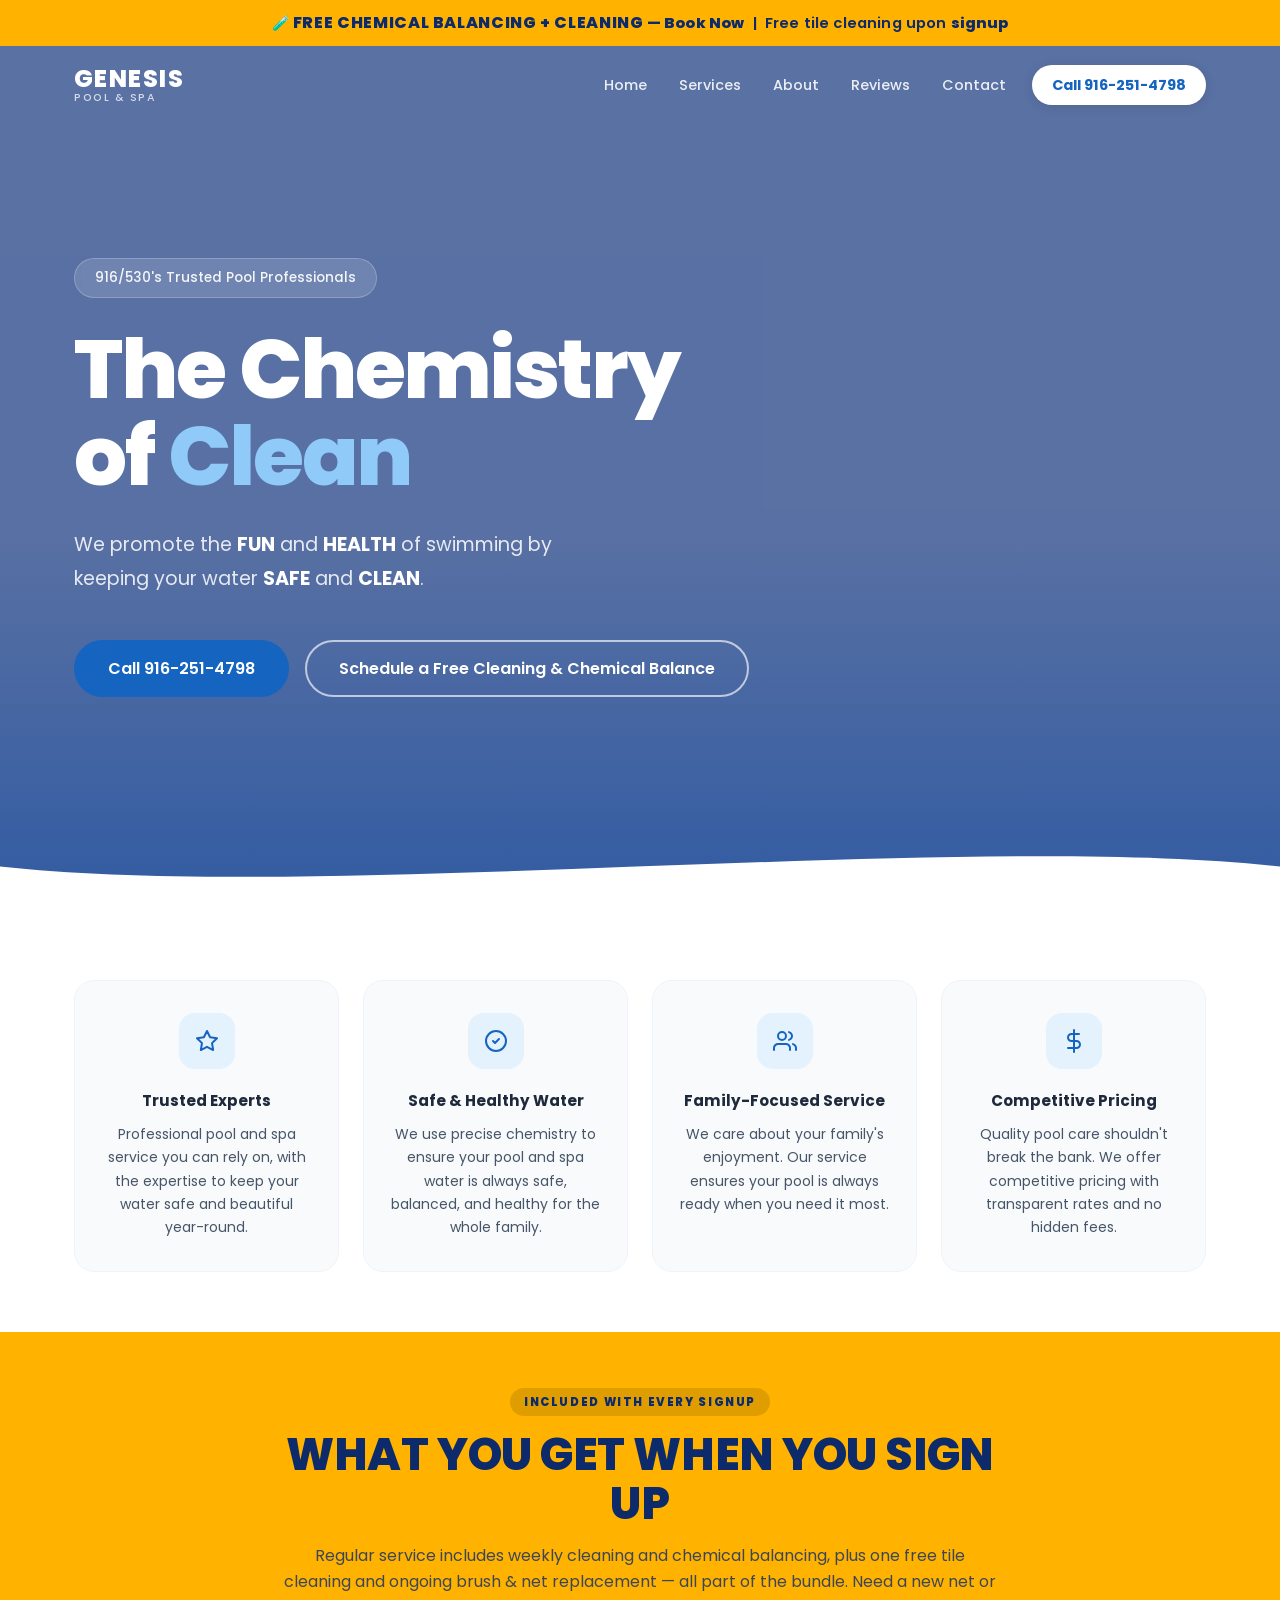
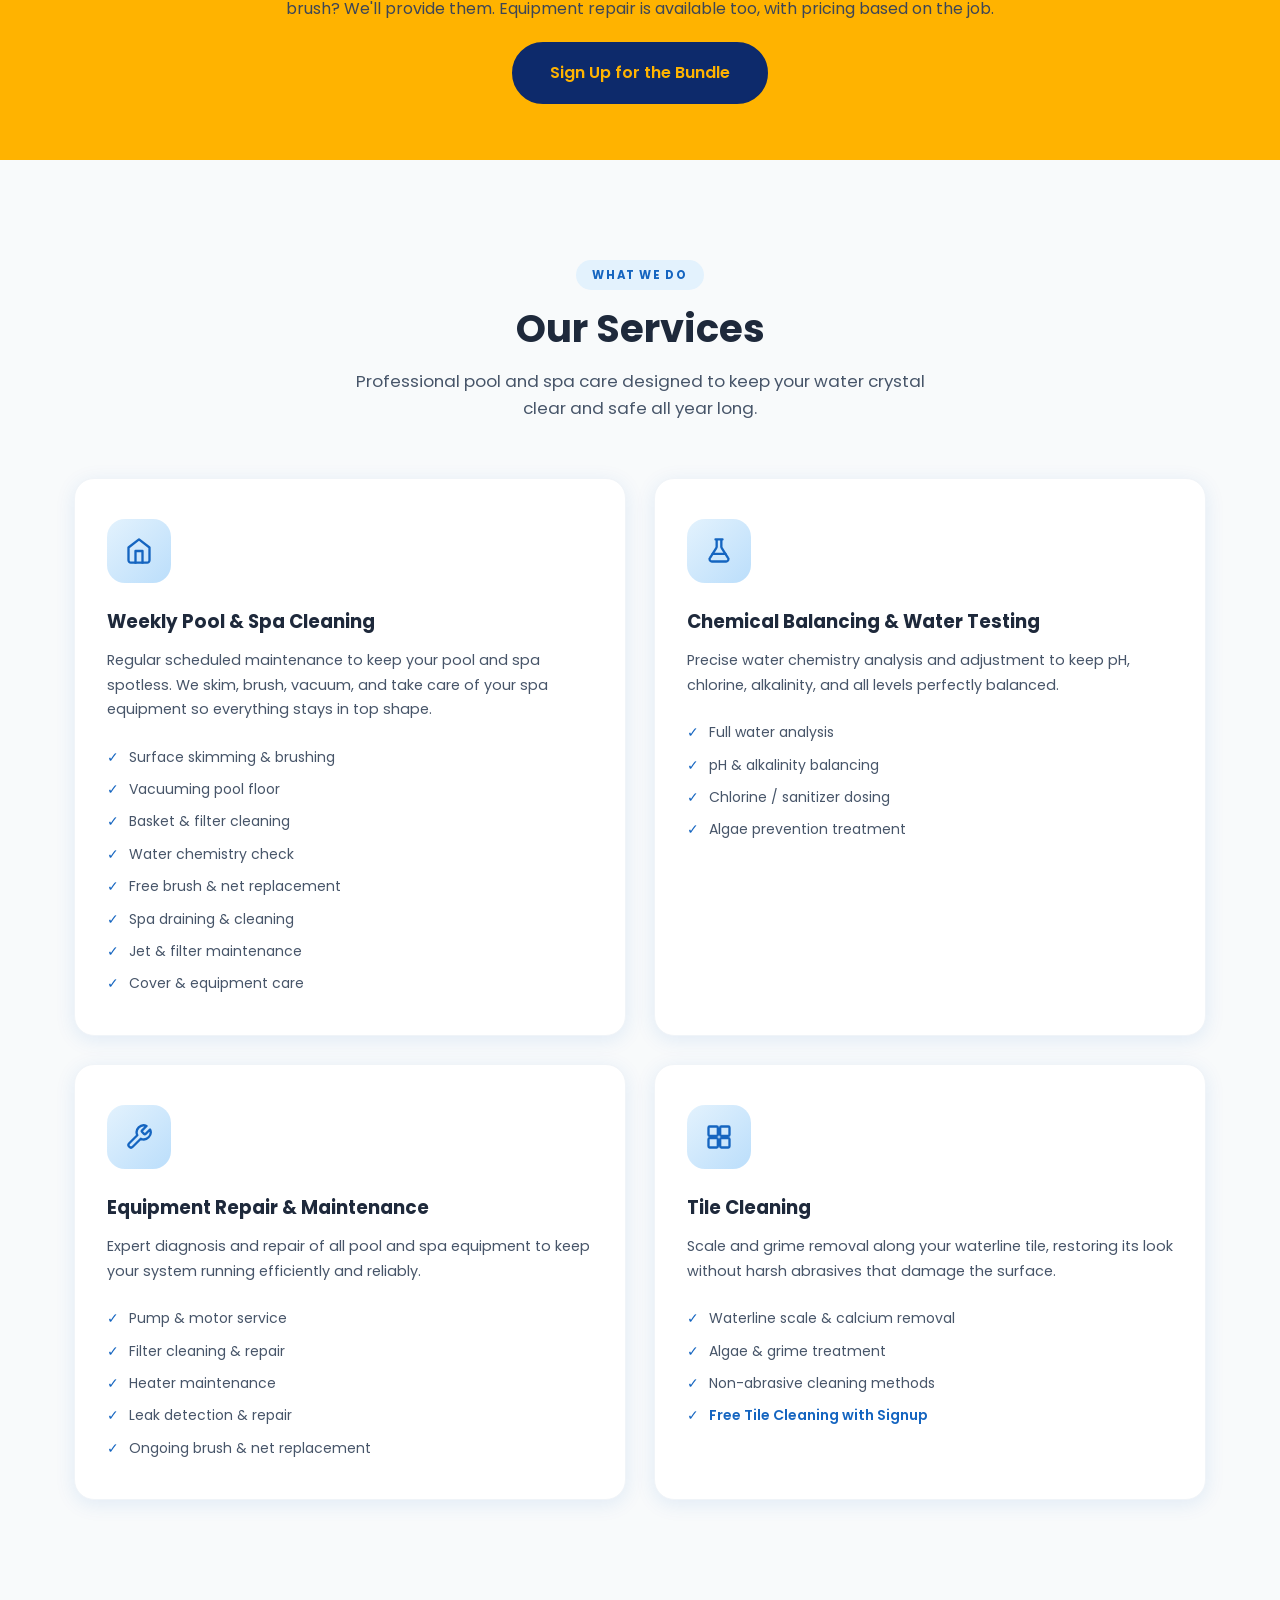
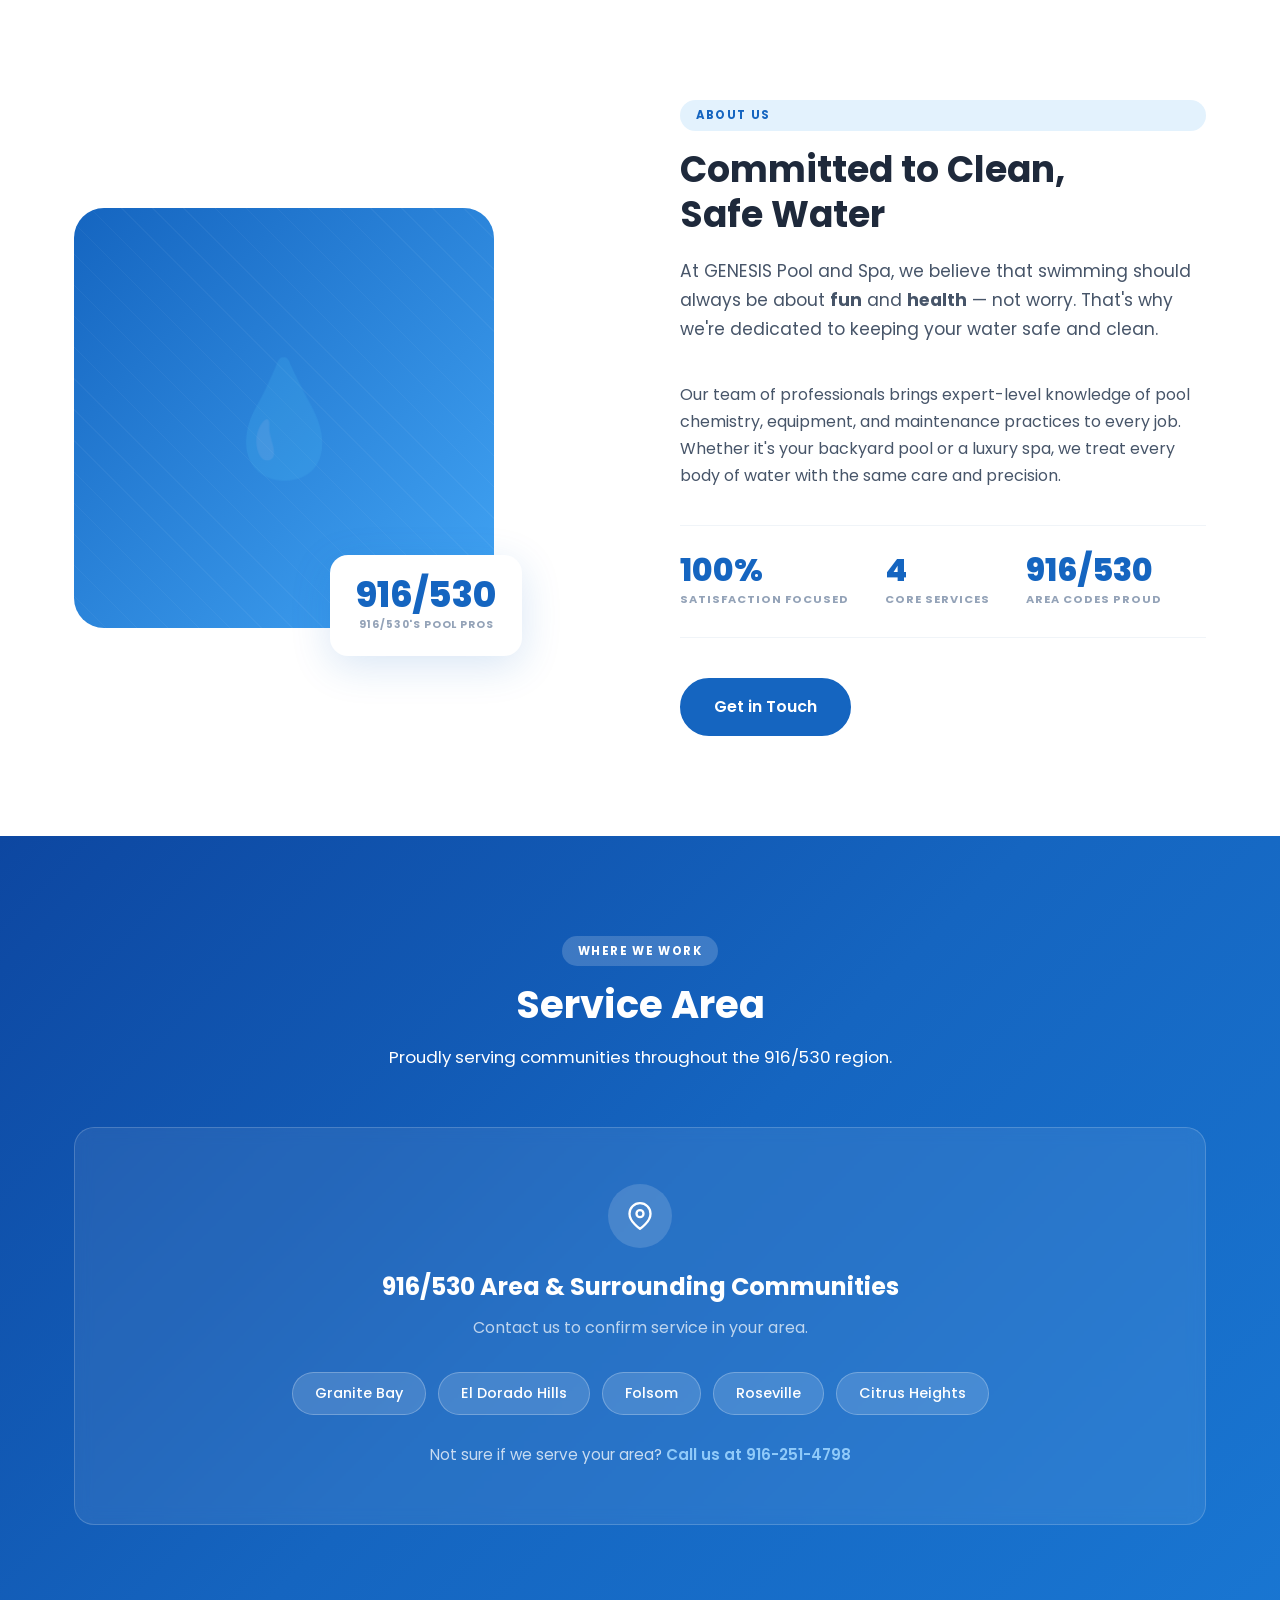
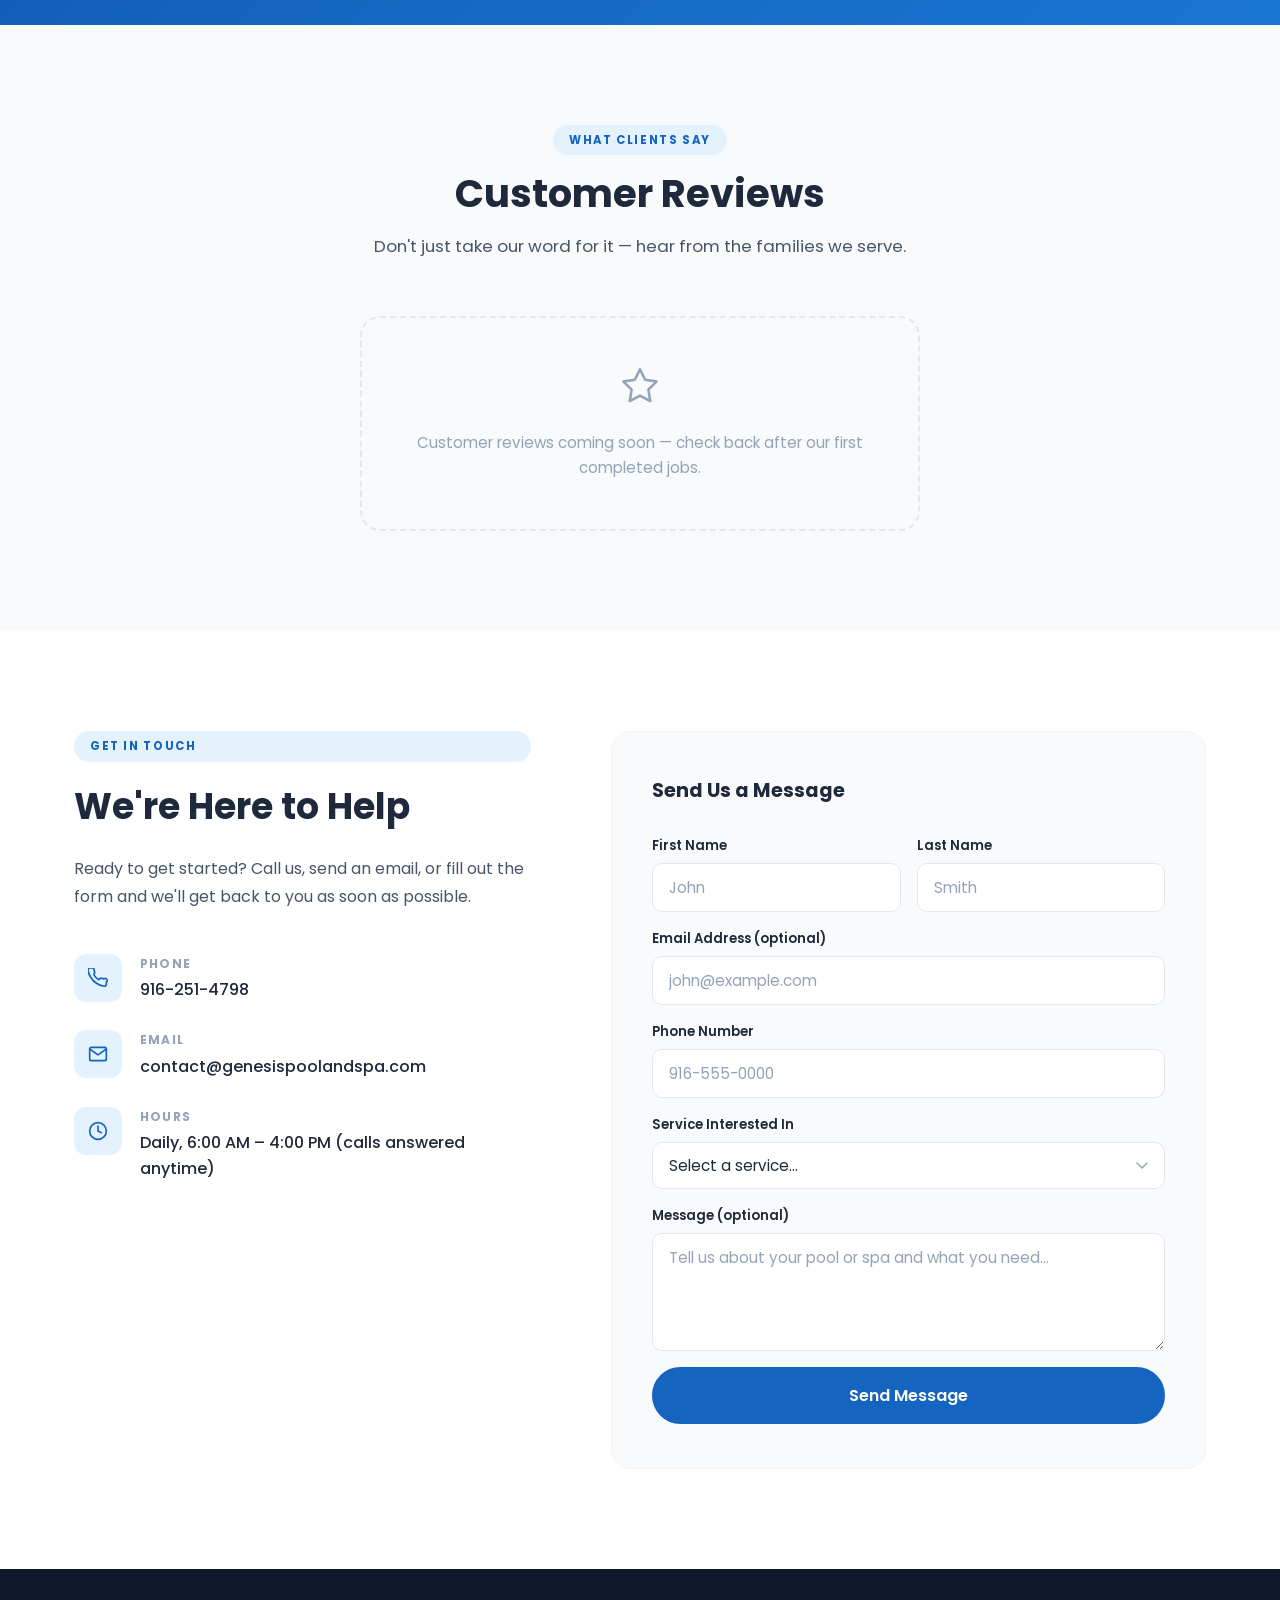
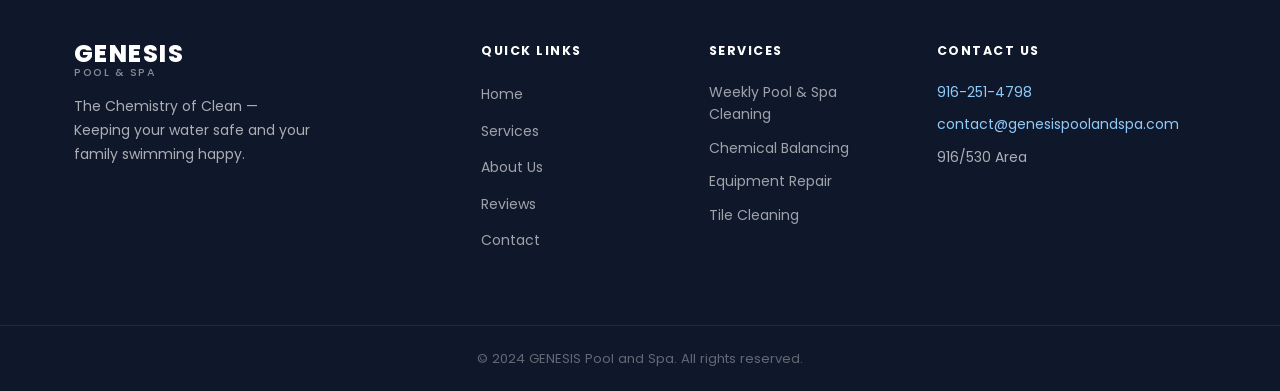
<file: Genesis-Pool-and-Spa-main/index.html>
<!DOCTYPE html>
<html lang="en">
<head>
  <meta charset="UTF-8">
  <meta name="viewport" content="width=device-width, initial-scale=1.0">
  <title>Genesis Pool and Spa | The Chemistry of Clean | 916/530</title>
  <meta name="description" content="Genesis Pool and Spa promotes the FUN and HEALTH of swimming by keeping your water SAFE and CLEAN. Serving the 916/530 area. Call 916-251-4798.">
  <link rel="canonical" href="https://www.genesispoolandspa.com/">

  <!-- Open Graph / Twitter -->
  <meta property="og:type" content="website">
  <meta property="og:site_name" content="Genesis Pool and Spa">
  <meta property="og:locale" content="en_US">
  <meta property="og:url" content="https://www.genesispoolandspa.com/">
  <meta property="og:title" content="Genesis Pool and Spa | The Chemistry of Clean | 916/530">
  <meta property="og:description" content="Genesis Pool and Spa promotes the FUN and HEALTH of swimming by keeping your water SAFE and CLEAN. Serving the 916/530 area. Call 916-251-4798.">
  <!-- TODO: add a real 1200x630 share image, then uncomment:
  <meta property="og:image" content="https://www.genesispoolandspa.com/images/og-image.jpg"> -->
  <meta name="twitter:card" content="summary_large_image">
  <meta name="twitter:title" content="Genesis Pool and Spa | The Chemistry of Clean | 916/530">
  <meta name="twitter:description" content="Genesis Pool and Spa promotes the FUN and HEALTH of swimming by keeping your water SAFE and CLEAN. Serving the 916/530 area. Call 916-251-4798.">

  <link rel="icon" href="data:image/svg+xml,%3Csvg xmlns='http://www.w3.org/2000/svg' viewBox='0 0 100 100'%3E%3Ccircle cx='50' cy='50' r='48' fill='%230D2A6B'/%3E%3Ctext x='50' y='62' font-family='Arial,Helvetica,sans-serif' font-size='38' font-weight='700' text-anchor='middle' fill='white'%3E916%3C/text%3E%3C/svg%3E">

  <link rel="preconnect" href="https://fonts.googleapis.com">
  <link rel="preconnect" href="https://fonts.gstatic.com" crossorigin>
  <link href="https://fonts.googleapis.com/css2?family=Poppins:wght@300;400;500;600;700;800&display=swap" rel="stylesheet">
  <link rel="stylesheet" href="css/styles.css">

  <script type="application/ld+json">
  {
    "@context": "https://schema.org",
    "@type": "HomeAndConstructionBusiness",
    "name": "Genesis Pool and Spa",
    "description": "Genesis Pool and Spa promotes the FUN and HEALTH of swimming by keeping your water SAFE and CLEAN.",
    "url": "https://www.genesispoolandspa.com/",
    "telephone": "+1-916-251-4798",
    "email": "contact@genesispoolandspa.com",
    "address": {
      "@type": "PostalAddress",
      "addressLocality": "Sacramento",
      "addressRegion": "CA",
      "addressCountry": "US"
    },
    "areaServed": [
      "Granite Bay, CA",
      "El Dorado Hills, CA",
      "Folsom, CA",
      "Roseville, CA",
      "Citrus Heights, CA"
    ],
    "openingHoursSpecification": {
      "@type": "OpeningHoursSpecification",
      "dayOfWeek": [
        "Monday", "Tuesday", "Wednesday", "Thursday", "Friday", "Saturday", "Sunday"
      ],
      "opens": "06:00",
      "closes": "16:00"
    }
  }
  </script>
</head>
<body>

  <!-- NAVIGATION -->
  <header id="header">
    <div class="promo-bar">
      <div class="container">
        <a href="schedule.html" class="promo-link">&#129514; <strong>FREE Chemical Balancing + Cleaning</strong> — Book Now</a><span class="promo-sep"> &nbsp;|&nbsp; </span><span class="promo-extra">Free tile cleaning upon <a href="schedule.html#request-form">signup</a></span>
      </div>
    </div>
    <nav class="navbar">
      <div class="container">
        <a href="#home" class="logo">
          <span class="logo-genesis">GENESIS</span>
          <span class="logo-poolspa">Pool &amp; Spa</span>
        </a>
        <button class="hamburger" id="hamburger" aria-label="Toggle navigation">
          <span></span><span></span><span></span>
        </button>
        <ul class="nav-links" id="navLinks">
          <li><a href="#home">Home</a></li>
          <li><a href="#services">Services</a></li>
          <li><a href="#about">About</a></li>
          <li><a href="#testimonials">Reviews</a></li>
          <li><a href="#contact">Contact</a></li>
          <li><a href="tel:9162514798" class="nav-cta">Call 916-251-4798</a></li>
        </ul>
      </div>
    </nav>
  </header>


  <!-- HERO -->
  <section id="home" class="hero">
    <div class="hero-bg"></div>
    <div class="container hero-content">
      <p class="hero-label">916/530's Trusted Pool Professionals</p>
      <h1>The Chemistry<br>of <span class="highlight">Clean</span></h1>
      <p class="hero-desc">We promote the <strong>FUN</strong> and <strong>HEALTH</strong> of swimming by keeping your water <strong>SAFE</strong> and <strong>CLEAN</strong>.</p>
      <div class="hero-actions">
        <a href="tel:9162514798" class="btn btn-primary">Call 916-251-4798</a>
        <a href="schedule.html" class="btn btn-outline">Schedule a Free Cleaning &amp; Chemical Balance</a>
      </div>
    </div>
    <div class="wave-divider">
      <svg viewBox="0 0 1440 80" fill="none" xmlns="http://www.w3.org/2000/svg" preserveAspectRatio="none">
        <path d="M0,40 C360,80 1080,0 1440,40 L1440,80 L0,80 Z" fill="#ffffff"/>
      </svg>
    </div>
  </section>

  <!-- WHY CHOOSE US -->
  <section class="features">
    <div class="container">
      <div class="features-grid">
        <div class="feature-card">
          <div class="feature-icon">
            <svg viewBox="0 0 24 24" fill="none" xmlns="http://www.w3.org/2000/svg">
              <path d="M12 2L15.09 8.26L22 9.27L17 14.14L18.18 21.02L12 17.77L5.82 21.02L7 14.14L2 9.27L8.91 8.26L12 2Z" stroke="currentColor" stroke-width="2" stroke-linecap="round" stroke-linejoin="round"/>
            </svg>
          </div>
          <h3>Trusted Experts</h3>
          <p>Professional pool and spa service you can rely on, with the expertise to keep your water safe and beautiful year-round.</p>
        </div>
        <div class="feature-card">
          <div class="feature-icon">
            <svg viewBox="0 0 24 24" fill="none" xmlns="http://www.w3.org/2000/svg">
              <path d="M12 22C17.5228 22 22 17.5228 22 12C22 6.47715 17.5228 2 12 2C6.47715 2 2 6.47715 2 12C2 17.5228 6.47715 22 12 22Z" stroke="currentColor" stroke-width="2"/>
              <path d="M9 12L11 14L15 10" stroke="currentColor" stroke-width="2" stroke-linecap="round" stroke-linejoin="round"/>
            </svg>
          </div>
          <h3>Safe &amp; Healthy Water</h3>
          <p>We use precise chemistry to ensure your pool and spa water is always safe, balanced, and healthy for the whole family.</p>
        </div>
        <div class="feature-card">
          <div class="feature-icon">
            <svg viewBox="0 0 24 24" fill="none" xmlns="http://www.w3.org/2000/svg">
              <path d="M17 21V19C17 17.9391 16.5786 16.9217 15.8284 16.1716C15.0783 15.4214 14.0609 15 13 15H5C3.93913 15 2.92172 15.4214 2.17157 16.1716C1.42143 16.9217 1 17.9391 1 19V21" stroke="currentColor" stroke-width="2" stroke-linecap="round" stroke-linejoin="round"/>
              <circle cx="9" cy="7" r="4" stroke="currentColor" stroke-width="2"/>
              <path d="M23 21V19C22.9993 18.1137 22.7044 17.2528 22.1614 16.5523C21.6184 15.8519 20.8581 15.3516 20 15.13" stroke="currentColor" stroke-width="2" stroke-linecap="round" stroke-linejoin="round"/>
              <path d="M16 3.13C16.8604 3.35031 17.623 3.85071 18.1676 4.55232C18.7122 5.25392 19.0078 6.11683 19.0078 7.005C19.0078 7.89317 18.7122 8.75608 18.1676 9.45768C17.623 10.1593 16.8604 10.6597 16 10.88" stroke="currentColor" stroke-width="2" stroke-linecap="round" stroke-linejoin="round"/>
            </svg>
          </div>
          <h3>Family-Focused Service</h3>
          <p>We care about your family's enjoyment. Our service ensures your pool is always ready when you need it most.</p>
        </div>
        <div class="feature-card">
          <div class="feature-icon">
            <svg viewBox="0 0 24 24" fill="none" xmlns="http://www.w3.org/2000/svg">
              <line x1="12" y1="1" x2="12" y2="23" stroke="currentColor" stroke-width="2" stroke-linecap="round"/>
              <path d="M17 5H9.5C8.57174 5 7.6815 5.36875 7.02513 6.02513C6.36875 6.6815 6 7.57174 6 8.5C6 9.42826 6.36875 10.3185 7.02513 10.9749C7.6815 11.6313 8.57174 12 9.5 12H14.5C15.4283 12 16.3185 12.3687 16.9749 13.0251C17.6313 13.6815 18 14.5717 18 15.5C18 16.4283 17.6313 17.3185 16.9749 17.9749C16.3185 18.6313 15.4283 19 14.5 19H6" stroke="currentColor" stroke-width="2" stroke-linecap="round" stroke-linejoin="round"/>
            </svg>
          </div>
          <h3>Competitive Pricing</h3>
          <p>Quality pool care shouldn't break the bank. We offer competitive pricing with transparent rates and no hidden fees.</p>
        </div>
      </div>
    </div>
  </section>

  <!-- WHAT'S INCLUDED BANNER -->
  <section class="included-banner" id="included">
    <div class="container included-inner">
      <span class="included-tag">Included With Every Signup</span>
      <h2>What You Get When You Sign Up</h2>
      <p>Regular service includes weekly cleaning and chemical balancing, plus one free tile cleaning and ongoing brush &amp; net replacement — all part of the bundle. Need a new net or brush? We'll provide them. Equipment repair is available too, with pricing based on the job.</p>
      <a href="#contact" class="btn included-btn" data-preselect-service="bundle">Sign Up for the Bundle</a>
    </div>
  </section>

  <!-- SERVICES -->
  <section id="services" class="services">
    <div class="container">
      <div class="section-header">
        <span class="section-label">What We Do</span>
        <h2>Our Services</h2>
        <p>Professional pool and spa care designed to keep your water crystal clear and safe all year long.</p>
      </div>
      <div class="services-grid">

        <div class="service-card">
          <div class="service-icon">
            <svg viewBox="0 0 24 24" fill="none" xmlns="http://www.w3.org/2000/svg">
              <path d="M3 9L12 2L21 9V20C21 20.5304 20.7893 21.0391 20.4142 21.4142C20.0391 21.7893 19.5304 22 19 22H5C4.46957 22 3.96086 21.7893 3.58579 21.4142C3.21071 21.0391 3 20.5304 3 20V9Z" stroke="currentColor" stroke-width="2" stroke-linecap="round" stroke-linejoin="round"/>
              <path d="M9 22V12H15V22" stroke="currentColor" stroke-width="2" stroke-linecap="round" stroke-linejoin="round"/>
            </svg>
          </div>
          <h3>Weekly Pool &amp; Spa Cleaning</h3>
          <p>Regular scheduled maintenance to keep your pool and spa spotless. We skim, brush, vacuum, and take care of your spa equipment so everything stays in top shape.</p>
          <ul>
            <li>Surface skimming &amp; brushing</li>
            <li>Vacuuming pool floor</li>
            <li>Basket &amp; filter cleaning</li>
            <li>Water chemistry check</li>
            <li>Free brush &amp; net replacement</li>
            <li>Spa draining &amp; cleaning</li>
            <li>Jet &amp; filter maintenance</li>
            <li>Cover &amp; equipment care</li>
          </ul>
        </div>

        <div class="service-card">
          <div class="service-icon">
            <svg viewBox="0 0 24 24" fill="none" xmlns="http://www.w3.org/2000/svg">
              <path d="M9 2h6M10 2v6.34a2 2 0 01-.4 1.2L4.46 17.6A2 2 0 006 21h12a2 2 0 001.54-3.4l-5.14-8.06a2 2 0 01-.4-1.2V2" stroke="currentColor" stroke-width="2" stroke-linecap="round" stroke-linejoin="round"/>
              <path d="M6.5 14.5h11" stroke="currentColor" stroke-width="2" stroke-linecap="round"/>
            </svg>
          </div>
          <h3>Chemical Balancing &amp; Water Testing</h3>
          <p>Precise water chemistry analysis and adjustment to keep pH, chlorine, alkalinity, and all levels perfectly balanced.</p>
          <ul>
            <li>Full water analysis</li>
            <li>pH &amp; alkalinity balancing</li>
            <li>Chlorine / sanitizer dosing</li>
            <li>Algae prevention treatment</li>
          </ul>
        </div>

        <div class="service-card">
          <div class="service-icon">
            <svg viewBox="0 0 24 24" fill="none" xmlns="http://www.w3.org/2000/svg">
              <path d="M14.7 6.3a1 1 0 000 1.4l1.6 1.6a1 1 0 001.4 0l3.77-3.77a6 6 0 01-7.94 7.94l-6.91 6.91a2.12 2.12 0 01-3-3l6.91-6.91a6 6 0 017.94-7.94l-3.76 3.76z" stroke="currentColor" stroke-width="2" stroke-linecap="round" stroke-linejoin="round"/>
            </svg>
          </div>
          <h3>Equipment Repair &amp; Maintenance</h3>
          <p>Expert diagnosis and repair of all pool and spa equipment to keep your system running efficiently and reliably.</p>
          <ul>
            <li>Pump &amp; motor service</li>
            <li>Filter cleaning &amp; repair</li>
            <li>Heater maintenance</li>
            <li>Leak detection &amp; repair</li>
            <li>Ongoing brush &amp; net replacement</li>
          </ul>
        </div>

        <div class="service-card">
          <div class="service-icon">
            <svg viewBox="0 0 24 24" fill="none" xmlns="http://www.w3.org/2000/svg">
              <rect x="3" y="3" width="8" height="8" rx="1" stroke="currentColor" stroke-width="2"/>
              <rect x="13" y="3" width="8" height="8" rx="1" stroke="currentColor" stroke-width="2"/>
              <rect x="3" y="13" width="8" height="8" rx="1" stroke="currentColor" stroke-width="2"/>
              <rect x="13" y="13" width="8" height="8" rx="1" stroke="currentColor" stroke-width="2"/>
            </svg>
          </div>
          <h3>Tile Cleaning</h3>
          <p>Scale and grime removal along your waterline tile, restoring its look without harsh abrasives that damage the surface.</p>
          <ul>
            <li>Waterline scale &amp; calcium removal</li>
            <li>Algae &amp; grime treatment</li>
            <li>Non-abrasive cleaning methods</li>
            <li><a href="#included">Free Tile Cleaning with Signup</a></li>
          </ul>
        </div>

      </div>
    </div>
  </section>

  <!-- BEFORE & AFTER — temporarily disabled until real photos are added. Kept intact below (commented out), not deleted, so it can be restored by removing this comment block.
  <section id="results" class="before-after">
    <div class="container">
      <div class="section-header">
        <span class="section-label">Our Results</span>
        <h2>Before &amp; After</h2>
        <p>See the Genesis difference — crystal clear water, every time.</p>
      </div>
      <div class="ba-grid">

        <div class="ba-pair">
          <div class="ba-images">
            <div class="ba-side ba-before">
              <img src="images/before-1.jpg" alt="Pool before cleaning" onerror="this.style.display='none';this.nextElementSibling.style.display='flex'">
              <div class="ba-placeholder before-ph">
                <svg viewBox="0 0 24 24" fill="none"><rect x="3" y="3" width="18" height="18" rx="2" stroke="currentColor" stroke-width="1.5"/><circle cx="8.5" cy="8.5" r="1.5" stroke="currentColor" stroke-width="1.5"/><path d="M21 15l-5-5L5 21" stroke="currentColor" stroke-width="1.5" stroke-linecap="round"/></svg>
                <span>Add your BEFORE photo</span>
                <small>images/before-1.jpg</small>
              </div>
              <span class="ba-label before-label">Before</span>
            </div>
            <div class="ba-side ba-after">
              <img src="images/after-1.jpg" alt="Pool after cleaning" onerror="this.style.display='none';this.nextElementSibling.style.display='flex'">
              <div class="ba-placeholder after-ph">
                <svg viewBox="0 0 24 24" fill="none"><rect x="3" y="3" width="18" height="18" rx="2" stroke="currentColor" stroke-width="1.5"/><circle cx="8.5" cy="8.5" r="1.5" stroke="currentColor" stroke-width="1.5"/><path d="M21 15l-5-5L5 21" stroke="currentColor" stroke-width="1.5" stroke-linecap="round"/></svg>
                <span>Add your AFTER photo</span>
                <small>images/after-1.jpg</small>
              </div>
              <span class="ba-label after-label">After</span>
            </div>
          </div>
          <p class="ba-caption">Green pool rescue — restored to crystal clear in one visit</p>
        </div>

        <div class="ba-pair">
          <div class="ba-images">
            <div class="ba-side ba-before">
              <img src="images/before-2.jpg" alt="Spa before cleaning" onerror="this.style.display='none';this.nextElementSibling.style.display='flex'">
              <div class="ba-placeholder before-ph">
                <svg viewBox="0 0 24 24" fill="none"><rect x="3" y="3" width="18" height="18" rx="2" stroke="currentColor" stroke-width="1.5"/><circle cx="8.5" cy="8.5" r="1.5" stroke="currentColor" stroke-width="1.5"/><path d="M21 15l-5-5L5 21" stroke="currentColor" stroke-width="1.5" stroke-linecap="round"/></svg>
                <span>Add your BEFORE photo</span>
                <small>images/before-2.jpg</small>
              </div>
              <span class="ba-label before-label">Before</span>
            </div>
            <div class="ba-side ba-after">
              <img src="images/after-2.jpg" alt="Spa after cleaning" onerror="this.style.display='none';this.nextElementSibling.style.display='flex'">
              <div class="ba-placeholder after-ph">
                <svg viewBox="0 0 24 24" fill="none"><rect x="3" y="3" width="18" height="18" rx="2" stroke="currentColor" stroke-width="1.5"/><circle cx="8.5" cy="8.5" r="1.5" stroke="currentColor" stroke-width="1.5"/><path d="M21 15l-5-5L5 21" stroke="currentColor" stroke-width="1.5" stroke-linecap="round"/></svg>
                <span>Add your AFTER photo</span>
                <small>images/after-2.jpg</small>
              </div>
              <span class="ba-label after-label">After</span>
            </div>
          </div>
          <p class="ba-caption">Hot tub deep clean — jets, shell, and water chemistry reset</p>
        </div>

        <div class="ba-pair">
          <div class="ba-images">
            <div class="ba-side ba-before">
              <img src="images/before-3.jpg" alt="Pool equipment before service" onerror="this.style.display='none';this.nextElementSibling.style.display='flex'">
              <div class="ba-placeholder before-ph">
                <svg viewBox="0 0 24 24" fill="none"><rect x="3" y="3" width="18" height="18" rx="2" stroke="currentColor" stroke-width="1.5"/><circle cx="8.5" cy="8.5" r="1.5" stroke="currentColor" stroke-width="1.5"/><path d="M21 15l-5-5L5 21" stroke="currentColor" stroke-width="1.5" stroke-linecap="round"/></svg>
                <span>Add your BEFORE photo</span>
                <small>images/before-3.jpg</small>
              </div>
              <span class="ba-label before-label">Before</span>
            </div>
            <div class="ba-side ba-after">
              <img src="images/after-3.jpg" alt="Pool equipment after service" onerror="this.style.display='none';this.nextElementSibling.style.display='flex'">
              <div class="ba-placeholder after-ph">
                <svg viewBox="0 0 24 24" fill="none"><rect x="3" y="3" width="18" height="18" rx="2" stroke="currentColor" stroke-width="1.5"/><circle cx="8.5" cy="8.5" r="1.5" stroke="currentColor" stroke-width="1.5"/><path d="M21 15l-5-5L5 21" stroke="currentColor" stroke-width="1.5" stroke-linecap="round"/></svg>
                <span>Add your AFTER photo</span>
                <small>images/after-3.jpg</small>
              </div>
              <span class="ba-label after-label">After</span>
            </div>
          </div>
          <p class="ba-caption">Neglected pool brought back to swim-ready condition</p>
        </div>

      </div>
      <p class="ba-photo-note">&#128247; Have photos? Drop them in the <strong>images/</strong> folder using the filenames shown above and they'll appear automatically.</p>
    </div>
  </section>
  -->

  <!-- ABOUT -->
  <section id="about" class="about">
    <div class="container about-grid">
      <div class="about-visual">
        <div class="about-visual-inner">
          <div class="about-badge">
            <span>916/530</span>
            <span>916/530's Pool Pros</span>
          </div>
        </div>
      </div>
      <div class="about-content">
        <span class="section-label">About Us</span>
        <h2>Committed to Clean,<br>Safe Water</h2>
        <p class="about-lead">At GENESIS Pool and Spa, we believe that swimming should always be about <strong>fun</strong> and <strong>health</strong> — not worry. That's why we're dedicated to keeping your water safe and clean.</p>
        <p>Our team of professionals brings expert-level knowledge of pool chemistry, equipment, and maintenance practices to every job. Whether it's your backyard pool or a luxury spa, we treat every body of water with the same care and precision.</p>
        <div class="about-stats">
          <div class="stat">
            <span class="stat-num">100%</span>
            <span class="stat-label">Satisfaction Focused</span>
          </div>
          <div class="stat">
            <span class="stat-num">4</span>
            <span class="stat-label">Core Services</span>
          </div>
          <div class="stat">
            <span class="stat-num">916/530</span>
            <span class="stat-label">Area Codes Proud</span>
          </div>
        </div>
        <a href="#contact" class="btn btn-primary">Get in Touch</a>
      </div>
    </div>
  </section>

  <!-- SERVICE AREA -->
  <section class="service-area">
    <div class="container">
      <div class="section-header light">
        <span class="section-label">Where We Work</span>
        <h2>Service Area</h2>
        <p>Proudly serving communities throughout the 916/530 region.</p>
      </div>
      <div class="area-placeholder">
        <div class="area-icon">
          <svg viewBox="0 0 24 24" fill="none" xmlns="http://www.w3.org/2000/svg">
            <path d="M21 10c0 7-9 13-9 13s-9-6-9-13a9 9 0 0118 0z" stroke="currentColor" stroke-width="2" stroke-linecap="round" stroke-linejoin="round"/>
            <circle cx="12" cy="10" r="3" stroke="currentColor" stroke-width="2"/>
          </svg>
        </div>
        <h3>916/530 Area &amp; Surrounding Communities</h3>
        <p class="area-note">Contact us to confirm service in your area.</p>
        <div class="area-tags">
          <span class="area-tag">Granite Bay</span>
          <span class="area-tag">El Dorado Hills</span>
          <span class="area-tag">Folsom</span>
          <span class="area-tag">Roseville</span>
          <span class="area-tag">Citrus Heights</span>
        </div>
        <p class="area-cta-note">Not sure if we serve your area? <a href="tel:9162514798">Call us at 916-251-4798</a></p>
      </div>
    </div>
  </section>

  <!-- TESTIMONIALS -->
  <section id="testimonials" class="testimonials">
    <div class="container">
      <div class="section-header">
        <span class="section-label">What Clients Say</span>
        <h2>Customer Reviews</h2>
        <p>Don't just take our word for it — hear from the families we serve.</p>
      </div>
      <div class="testimonials-placeholder">
        <svg viewBox="0 0 24 24" fill="none" xmlns="http://www.w3.org/2000/svg">
          <path d="M12 2L15.09 8.26L22 9.27L17 14.14L18.18 21.02L12 17.77L5.82 21.02L7 14.14L2 9.27L8.91 8.26L12 2Z" stroke="currentColor" stroke-width="1.5" stroke-linecap="round" stroke-linejoin="round"/>
        </svg>
        <p>Customer reviews coming soon — check back after our first completed jobs.</p>
      </div>
    </div>
  </section>

  <!-- CONTACT -->
  <section id="contact" class="contact">
    <div class="container contact-grid">
      <div class="contact-info">
        <span class="section-label">Get In Touch</span>
        <h2>We're Here to Help</h2>
        <p>Ready to get started? Call us, send an email, or fill out the form and we'll get back to you as soon as possible.</p>
        <div class="contact-details">
          <div class="contact-item">
            <div class="contact-icon">
              <svg viewBox="0 0 24 24" fill="none" xmlns="http://www.w3.org/2000/svg">
                <path d="M22 16.92v3a2 2 0 01-2.18 2 19.79 19.79 0 01-8.63-3.07A19.5 19.5 0 013.07 10.8a19.79 19.79 0 01-3.07-8.64A2 2 0 012.18 0h3a2 2 0 012 1.72c.127.96.361 1.903.7 2.81a2 2 0 01-.45 2.11L6.91 7.91a16 16 0 006.18 6.18l1.27-1.27a2 2 0 012.11-.45c.907.339 1.85.573 2.81.7A2 2 0 0122 16.92z" stroke="currentColor" stroke-width="2" stroke-linecap="round" stroke-linejoin="round"/>
              </svg>
            </div>
            <div>
              <strong>Phone</strong>
              <a href="tel:9162514798">916-251-4798</a>
            </div>
          </div>
          <div class="contact-item">
            <div class="contact-icon">
              <svg viewBox="0 0 24 24" fill="none" xmlns="http://www.w3.org/2000/svg">
                <path d="M4 4h16c1.1 0 2 .9 2 2v12c0 1.1-.9 2-2 2H4c-1.1 0-2-.9-2-2V6c0-1.1.9-2 2-2z" stroke="currentColor" stroke-width="2" stroke-linecap="round" stroke-linejoin="round"/>
                <polyline points="22,6 12,13 2,6" stroke="currentColor" stroke-width="2" stroke-linecap="round" stroke-linejoin="round"/>
              </svg>
            </div>
            <div>
              <strong>Email</strong>
              <a href="mailto:contact@genesispoolandspa.com">contact@genesispoolandspa.com</a>
            </div>
          </div>
          <div class="contact-item">
            <div class="contact-icon">
              <svg viewBox="0 0 24 24" fill="none" xmlns="http://www.w3.org/2000/svg">
                <circle cx="12" cy="12" r="10" stroke="currentColor" stroke-width="2"/>
                <polyline points="12,6 12,12 16,14" stroke="currentColor" stroke-width="2" stroke-linecap="round" stroke-linejoin="round"/>
              </svg>
            </div>
            <div>
              <strong>Hours</strong>
              <span>Daily, 6:00 AM – 4:00 PM (calls answered anytime)</span>
            </div>
          </div>
        </div>
      </div>
      <div class="contact-form-wrap">
        <form id="contactForm" class="contact-form">
          <h3>Send Us a Message</h3>
          <div class="form-row">
            <div class="form-group">
              <label for="firstName">First Name</label>
              <input type="text" id="firstName" name="firstName" placeholder="John" required>
            </div>
            <div class="form-group">
              <label for="lastName">Last Name</label>
              <input type="text" id="lastName" name="lastName" placeholder="Smith" required>
            </div>
          </div>
          <div class="form-group">
            <label for="email">Email Address (optional)</label>
            <input type="email" id="email" name="email" placeholder="john@example.com">
          </div>
          <div class="form-group">
            <label for="phone">Phone Number</label>
            <input type="tel" id="phone" name="phone" placeholder="916-555-0000">
          </div>
          <div class="form-group">
            <label for="service">Service Interested In</label>
            <select id="service" name="service">
              <option value="">Select a service...</option>
              <option value="bundle">Bundle (Signup) — Cleaning + Balancing + Free Tile Cleaning</option>
              <option value="weekly-cleaning">Weekly Pool &amp; Spa Cleaning</option>
              <option value="chemical-balancing">Chemical Balancing &amp; Water Testing</option>
              <option value="equipment-repair">Equipment Repair &amp; Maintenance</option>
              <option value="tile-cleaning">Tile Cleaning</option>
              <option value="other">Other / Not Sure</option>
            </select>
          </div>
          <div class="form-group">
            <label for="message">Message (optional)</label>
            <textarea id="message" name="message" rows="4" placeholder="Tell us about your pool or spa and what you need..."></textarea>
          </div>
          <button type="submit" class="btn btn-primary btn-full">Send Message</button>
          <div id="formSuccess" class="form-success" style="display:none;">
            Thanks for submitting! We'll be in touch soon.
          </div>
        </form>
      </div>
    </div>
  </section>

  <!-- FOOTER -->
  <footer class="footer">
    <div class="container footer-grid">
      <div class="footer-brand">
        <a href="#home" class="logo footer-logo">
          <span class="logo-genesis">GENESIS</span>
          <span class="logo-poolspa">Pool &amp; Spa</span>
        </a>
        <p>The Chemistry of Clean — Keeping your water safe and your family swimming happy.</p>
      </div>
      <div class="footer-links">
        <h4>Quick Links</h4>
        <ul>
          <li><a href="#home">Home</a></li>
          <li><a href="#services">Services</a></li>
          <li><a href="#about">About Us</a></li>
          <li><a href="#testimonials">Reviews</a></li>
          <li><a href="#contact">Contact</a></li>
        </ul>
      </div>
      <div class="footer-services">
        <h4>Services</h4>
        <ul>
          <li>Weekly Pool &amp; Spa Cleaning</li>
          <li>Chemical Balancing</li>
          <li>Equipment Repair</li>
          <li>Tile Cleaning</li>
        </ul>
      </div>
      <div class="footer-contact">
        <h4>Contact Us</h4>
        <p><a href="tel:9162514798">916-251-4798</a></p>
        <p><a href="mailto:contact@genesispoolandspa.com">contact@genesispoolandspa.com</a></p>
        <p>916/530 Area</p>
      </div>
    </div>
    <div class="footer-bottom">
      <div class="container">
        <p>&copy; 2024 GENESIS Pool and Spa. All rights reserved.</p>
      </div>
    </div>
  </footer>

  <script src="js/main.js"></script>
</body>
</html>
</file>
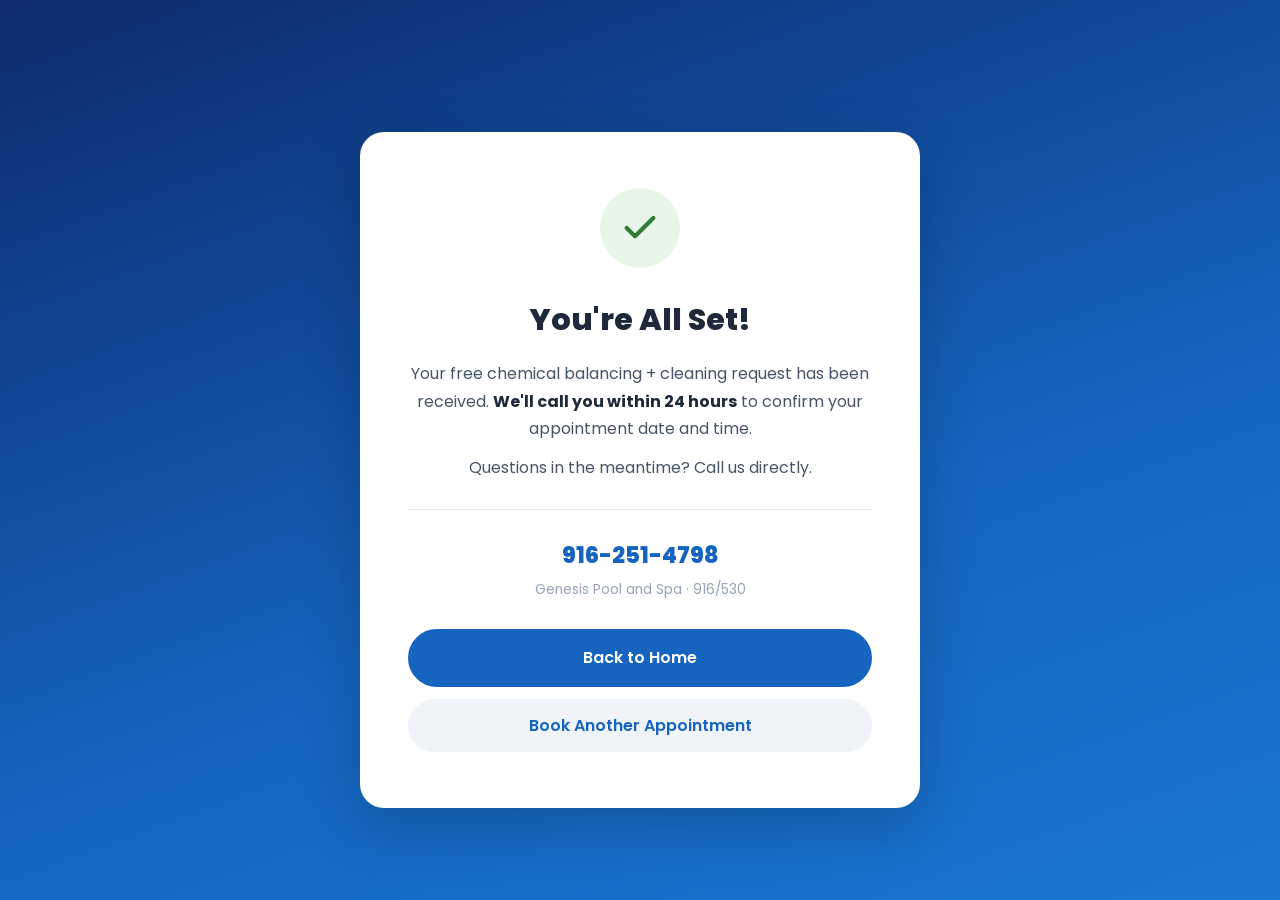
<file: Genesis-Pool-and-Spa-main/thankyou.html>
<!DOCTYPE html>
<html lang="en">
<head>
  <meta charset="UTF-8">
  <meta name="viewport" content="width=device-width, initial-scale=1.0">
  <title>Booking Received | Genesis Pool and Spa</title>
  <meta name="robots" content="noindex, nofollow">
  <link rel="canonical" href="https://www.genesispoolandspa.com/thankyou.html">
  <link rel="icon" href="data:image/svg+xml,%3Csvg xmlns='http://www.w3.org/2000/svg' viewBox='0 0 100 100'%3E%3Ccircle cx='50' cy='50' r='48' fill='%230D2A6B'/%3E%3Ctext x='50' y='62' font-family='Arial,Helvetica,sans-serif' font-size='38' font-weight='700' text-anchor='middle' fill='white'%3E916%3C/text%3E%3C/svg%3E">
  <link rel="preconnect" href="https://fonts.googleapis.com">
  <link rel="preconnect" href="https://fonts.gstatic.com" crossorigin>
  <link href="https://fonts.googleapis.com/css2?family=Poppins:wght@300;400;500;600;700;800&display=swap" rel="stylesheet">
  <link rel="stylesheet" href="css/styles.css">
  <style>
    .ty-page {
      min-height: 100vh;
      display: flex;
      flex-direction: column;
      align-items: center;
      justify-content: center;
      padding: 120px 24px 80px;
      text-align: center;
      background: linear-gradient(160deg, #0D2A6B 0%, #1565C0 60%, #1976D2 100%);
    }
    .ty-card {
      background: #fff;
      border-radius: 24px;
      padding: 56px 48px;
      max-width: 560px;
      width: 100%;
      box-shadow: 0 20px 60px rgba(0,0,0,0.2);
    }
    .ty-icon {
      width: 80px;
      height: 80px;
      background: #E8F5E9;
      border-radius: 50%;
      display: flex;
      align-items: center;
      justify-content: center;
      margin: 0 auto 28px;
    }
    .ty-icon svg { width: 40px; height: 40px; color: #2E7D32; }
    .ty-card h1 {
      font-size: 1.9rem;
      font-weight: 800;
      color: #1E293B;
      margin-bottom: 16px;
    }
    .ty-card p {
      color: #475569;
      line-height: 1.7;
      margin-bottom: 12px;
    }
    .ty-card p strong { color: #1E293B; }
    .ty-divider {
      border: none;
      border-top: 1px solid #E2E8F0;
      margin: 28px 0;
    }
    .ty-actions {
      display: flex;
      flex-direction: column;
      gap: 12px;
      margin-top: 28px;
    }
    .ty-actions .btn { justify-content: center; }
    .btn-ghost {
      background: #F0F4F8;
      color: #1565C0;
      font-family: 'Poppins', sans-serif;
      font-size: 1rem;
      font-weight: 600;
      padding: 14px 32px;
      border-radius: 50px;
      text-decoration: none;
      border: none;
      cursor: pointer;
      display: flex;
      align-items: center;
      justify-content: center;
      transition: background 0.25s ease;
    }
    .btn-ghost:hover { background: #E3F2FD; }
    @media (max-width: 480px) {
      .ty-card { padding: 36px 24px; }
      .ty-card h1 { font-size: 1.5rem; }
    }
  </style>
</head>
<body>

  <div class="ty-page">
    <div class="ty-card">
      <div class="ty-icon">
        <svg viewBox="0 0 24 24" fill="none" stroke="currentColor" stroke-width="2.5" stroke-linecap="round" stroke-linejoin="round">
          <path d="M20 6L9 17l-5-5"/>
        </svg>
      </div>
      <h1>You're All Set!</h1>
      <p>Your free chemical balancing + cleaning request has been received. <strong>We'll call you within 24 hours</strong> to confirm your appointment date and time.</p>
      <p>Questions in the meantime? Call us directly.</p>
      <hr class="ty-divider">
      <a href="tel:9162514798" style="font-size:1.4rem; font-weight:800; color:#1565C0; text-decoration:none; display:block; margin-bottom:4px;">916-251-4798</a>
      <p style="font-size:0.85rem; color:#94A3B8; margin:0;">Genesis Pool and Spa · 916/530</p>
      <div class="ty-actions">
        <a href="index.html" class="btn btn-primary">Back to Home</a>
        <a href="schedule.html" class="btn-ghost">Book Another Appointment</a>
      </div>
    </div>
  </div>

</body>
</html>
</file>
<file: Genesis-Pool-and-Spa-main/css/styles.css>
/* ================================================
   GENESIS Pool and Spa — Stylesheet
   ================================================ */

:root {
  --primary:       #1565C0;
  --primary-dark:  #0D47A1;
  --primary-light: #42A5F5;
  --primary-xl:    #E3F2FD;
  --white:         #ffffff;
  --gray-50:       #F8FAFB;
  --gray-100:      #F0F4F8;
  --gray-200:      #E2E8F0;
  --gray-400:      #94A3B8;
  --gray-600:      #475569;
  --gray-800:      #1E293B;
  --radius:        12px;
  --radius-lg:     20px;
  --shadow:        0 4px 20px rgba(21,101,192,0.10);
  --shadow-lg:     0 10px 40px rgba(21,101,192,0.16);
  --transition:    0.25s ease;
}

*, *::before, *::after { box-sizing: border-box; margin: 0; padding: 0; }
html { scroll-behavior: smooth; }
section[id] { scroll-margin-top: 100px; }

body {
  font-family: 'Poppins', system-ui, -apple-system, sans-serif;
  color: #334155;
  background: var(--white);
  line-height: 1.6;
  -webkit-font-smoothing: antialiased;
}

/* ── Utility ─────────────────────────────────── */
.container {
  width: 100%;
  max-width: 1180px;
  margin: 0 auto;
  padding: 0 24px;
}

.btn {
  display: inline-flex;
  align-items: center;
  justify-content: center;
  padding: 14px 32px;
  border-radius: 50px;
  font-family: inherit;
  font-size: 1rem;
  font-weight: 600;
  text-decoration: none;
  cursor: pointer;
  border: 2px solid transparent;
  transition: all var(--transition);
  white-space: nowrap;
}
.btn-primary {
  background: var(--primary);
  color: var(--white);
  border-color: var(--primary);
}
.btn-primary:hover {
  background: var(--primary-dark);
  border-color: var(--primary-dark);
  transform: translateY(-2px);
  box-shadow: 0 8px 24px rgba(21,101,192,0.35);
}
.btn-outline {
  background: transparent;
  color: var(--white);
  border-color: rgba(255,255,255,0.65);
}
.btn-outline:hover {
  background: rgba(255,255,255,0.15);
  border-color: var(--white);
  transform: translateY(-2px);
}
.btn-full { width: 100%; }

.section-label {
  display: inline-block;
  background: var(--primary-xl);
  color: var(--primary);
  font-size: 0.72rem;
  font-weight: 700;
  text-transform: uppercase;
  letter-spacing: 0.14em;
  padding: 6px 16px;
  border-radius: 50px;
  margin-bottom: 16px;
}

.section-header {
  text-align: center;
  margin-bottom: 56px;
}
.section-header h2 {
  font-size: clamp(1.75rem, 3vw, 2.5rem);
  font-weight: 700;
  color: var(--gray-800);
  margin-bottom: 16px;
  line-height: 1.2;
}
.section-header p {
  font-size: 1.05rem;
  color: var(--gray-600);
  max-width: 580px;
  margin: 0 auto;
}
.section-header.light .section-label {
  background: rgba(255,255,255,0.18);
  color: var(--white);
}
.section-header.light h2,
.section-header.light p { color: var(--white); }


/* ── PROMO BAR ───────────────────────────────── */
.promo-bar {
  background: #FFB300;
  color: #0D2A6B;
  text-align: center;
  padding: 10px 0;
  font-size: 0.92rem;
  font-weight: 600;
  position: relative;
  z-index: 1100;
  letter-spacing: 0.01em;
}
.promo-bar strong {
  font-size: 1rem;
  font-weight: 800;
  text-transform: uppercase;
  letter-spacing: 0.04em;
}
.promo-bar a, .promo-link {
  color: #0D2A6B;
  font-weight: 800;
  text-decoration: none;
}
.promo-link:hover { text-decoration: underline; }
.promo-bar a:hover { text-decoration: underline; }


/* ── NAVBAR ──────────────────────────────────── */
#header {
  position: fixed;
  top: 0; left: 0; right: 0;
  z-index: 1000;
  transition: background var(--transition), box-shadow var(--transition);
}
#header.scrolled {
  background: var(--white);
  box-shadow: 0 2px 20px rgba(0,0,0,0.08);
}

.navbar { padding: 20px 0; }
.navbar .container {
  display: flex;
  align-items: center;
  justify-content: space-between;
}

.logo {
  display: flex;
  flex-direction: column;
  line-height: 1.1;
  text-decoration: none;
  flex-shrink: 0;
}
.logo-genesis {
  font-size: 1.5rem;
  font-weight: 800;
  color: var(--white);
  letter-spacing: 0.06em;
  transition: color var(--transition);
}
.logo-poolspa {
  font-size: 0.68rem;
  font-weight: 500;
  color: rgba(255,255,255,0.75);
  letter-spacing: 0.14em;
  text-transform: uppercase;
  transition: color var(--transition);
}
#header.scrolled .logo-genesis { color: var(--primary-dark); }
#header.scrolled .logo-poolspa { color: var(--gray-600); }

.nav-links {
  display: flex;
  align-items: center;
  gap: 4px;
  list-style: none;
}
.nav-links a {
  padding: 8px 14px;
  font-size: 0.9rem;
  font-weight: 500;
  color: rgba(255,255,255,0.88);
  text-decoration: none;
  border-radius: 8px;
  transition: all var(--transition);
}
.nav-links a:hover {
  color: var(--white);
  background: rgba(255,255,255,0.12);
}
#header.scrolled .nav-links a { color: var(--gray-600); }
#header.scrolled .nav-links a:hover {
  color: var(--primary);
  background: var(--primary-xl);
}

.nav-cta {
  background: var(--white) !important;
  color: var(--primary) !important;
  font-weight: 700 !important;
  border-radius: 50px !important;
  padding: 10px 20px !important;
  margin-left: 8px;
  box-shadow: 0 2px 12px rgba(0,0,0,0.1);
}
.nav-cta:hover {
  background: var(--primary-xl) !important;
  transform: translateY(-1px);
  box-shadow: 0 4px 16px rgba(21,101,192,0.2) !important;
}
#header.scrolled .nav-cta {
  background: var(--primary) !important;
  color: var(--white) !important;
}
#header.scrolled .nav-cta:hover {
  background: var(--primary-dark) !important;
}

.hamburger {
  display: none;
  flex-direction: column;
  gap: 5px;
  background: none;
  border: none;
  cursor: pointer;
  padding: 6px;
  z-index: 1100;
}
.hamburger span {
  display: block;
  width: 24px;
  height: 2px;
  background: var(--white);
  border-radius: 2px;
  transition: all var(--transition);
}
#header.scrolled .hamburger span { background: var(--gray-800); }
.hamburger.active span:nth-child(1) { transform: translateY(7px) rotate(45deg); }
.hamburger.active span:nth-child(2) { opacity: 0; }
.hamburger.active span:nth-child(3) { transform: translateY(-7px) rotate(-45deg); }


/* ── HERO ────────────────────────────────────── */
.hero {
  position: relative;
  min-height: 100vh;
  display: flex;
  align-items: center;
  overflow: hidden;
}

.hero-bg {
  position: absolute;
  inset: 0;
  background: url('https://static.wixstatic.com/media/43c971_56df4ac135ec4337a61797214a7dd8e8~mv2.jpg') center top/cover no-repeat;
  z-index: 0;
}
.hero-bg::before {
  content: '';
  position: absolute;
  inset: 0;
  background: rgba(10, 45, 120, 0.68);
}
.hero-bg::after {
  content: '';
  position: absolute;
  bottom: 0; left: 0; right: 0;
  height: 40%;
  background: linear-gradient(to top, rgba(13,71,161,0.5), transparent);
}

.hero-content {
  position: relative;
  z-index: 1;
  padding-top: 155px;
  padding-bottom: 100px;
}

.hero-label {
  display: inline-block;
  background: rgba(255,255,255,0.14);
  color: rgba(255,255,255,0.92);
  font-size: 0.85rem;
  font-weight: 500;
  padding: 8px 20px;
  border-radius: 50px;
  margin-bottom: 28px;
  border: 1px solid rgba(255,255,255,0.22);
  backdrop-filter: blur(8px);
}

.hero-content h1 {
  font-size: clamp(2.75rem, 6.5vw, 5.5rem);
  font-weight: 800;
  color: var(--white);
  line-height: 1.05;
  margin-bottom: 28px;
  letter-spacing: -0.025em;
}
.hero-content h1 .highlight {
  color: #90CAF9;
}

.hero-desc {
  font-size: clamp(1rem, 2vw, 1.2rem);
  color: rgba(255,255,255,0.85);
  max-width: 520px;
  margin-bottom: 44px;
  line-height: 1.75;
}
.hero-desc strong { color: var(--white); font-weight: 700; }

.hero-actions {
  display: flex;
  gap: 16px;
  flex-wrap: wrap;
}

.wave-divider {
  position: absolute;
  bottom: -2px; left: 0; right: 0;
  line-height: 0;
  z-index: 2;
}
.wave-divider svg { width: 100%; height: auto; display: block; }


/* ── FEATURES ────────────────────────────────── */
.features {
  padding: 80px 0 60px;
  background: var(--white);
}

.features-grid {
  display: grid;
  grid-template-columns: repeat(4, 1fr);
  gap: 24px;
}

.feature-card {
  padding: 32px 24px;
  border-radius: var(--radius-lg);
  background: var(--gray-50);
  border: 1px solid var(--gray-100);
  text-align: center;
  transition: all var(--transition);
}
.feature-card:hover {
  transform: translateY(-6px);
  box-shadow: var(--shadow-lg);
  border-color: var(--primary-xl);
  background: var(--white);
}

.feature-icon {
  width: 56px;
  height: 56px;
  background: var(--primary-xl);
  border-radius: 16px;
  display: flex;
  align-items: center;
  justify-content: center;
  margin: 0 auto 20px;
  color: var(--primary);
}
.feature-icon svg { width: 24px; height: 24px; }

.feature-card h3 {
  font-size: 0.95rem;
  font-weight: 700;
  color: var(--gray-800);
  margin-bottom: 10px;
}
.feature-card p {
  font-size: 0.875rem;
  color: var(--gray-600);
  line-height: 1.65;
}


/* ── WHAT'S INCLUDED BANNER ──────────────────── */
.included-banner {
  background: #FFB300;
  padding: 56px 0;
}

.included-inner {
  display: flex;
  flex-direction: column;
  align-items: center;
  text-align: center;
  gap: 14px;
  max-width: 760px;
  margin: 0 auto;
}

.included-tag {
  display: inline-block;
  background: rgba(0,0,0,0.12);
  color: #0D2A6B;
  font-size: 0.72rem;
  font-weight: 800;
  text-transform: uppercase;
  letter-spacing: 0.14em;
  padding: 5px 14px;
  border-radius: 50px;
}

.included-inner h2 {
  font-size: clamp(1.8rem, 3.5vw, 2.8rem);
  font-weight: 800;
  color: #0D2A6B;
  line-height: 1.1;
  text-transform: uppercase;
  letter-spacing: -0.01em;
}

.included-inner p {
  font-size: 1rem;
  color: rgba(13,42,107,0.8);
  line-height: 1.65;
}

.included-btn {
  background: #0D2A6B;
  color: #FFB300 !important;
  border-color: #0D2A6B;
  font-size: 1rem;
  padding: 16px 36px;
  margin-top: 6px;
}
.included-btn:hover {
  background: #0a1f52;
  border-color: #0a1f52;
  transform: translateY(-2px);
  box-shadow: 0 8px 24px rgba(0,0,0,0.2);
}

@media (max-width: 768px) {
  .included-banner { padding: 44px 0; }
}


/* ── SERVICES ────────────────────────────────── */
.services {
  padding: 100px 0;
  background: var(--gray-50);
}

.services-grid {
  display: grid;
  grid-template-columns: repeat(2, 1fr);
  gap: 28px;
}

.service-card {
  background: var(--white);
  border-radius: var(--radius-lg);
  padding: 40px 32px;
  box-shadow: var(--shadow);
  border: 1px solid var(--gray-100);
  transition: all var(--transition);
}
.service-card:hover {
  transform: translateY(-6px);
  box-shadow: var(--shadow-lg);
  border-color: var(--primary-light);
}

.service-icon {
  width: 64px;
  height: 64px;
  background: linear-gradient(135deg, var(--primary-xl), #BBDEFB);
  border-radius: 18px;
  display: flex;
  align-items: center;
  justify-content: center;
  margin-bottom: 24px;
  color: var(--primary);
}
.service-icon svg { width: 28px; height: 28px; }

.service-card h3 {
  font-size: 1.15rem;
  font-weight: 700;
  color: var(--gray-800);
  margin-bottom: 12px;
}
.service-card > p {
  font-size: 0.9rem;
  color: var(--gray-600);
  margin-bottom: 24px;
  line-height: 1.7;
}
.service-card ul {
  list-style: none;
  display: flex;
  flex-direction: column;
  gap: 10px;
}
.service-card ul li {
  font-size: 0.875rem;
  color: var(--gray-600);
  padding-left: 22px;
  position: relative;
}
.service-card ul li a {
  color: var(--primary);
  font-weight: 600;
  text-decoration: none;
}
.service-card ul li a:hover {
  text-decoration: underline;
}
.service-card ul li::before {
  content: '✓';
  position: absolute;
  left: 0;
  color: var(--primary);
  font-weight: 700;
}


/* ── BEFORE & AFTER ──────────────────────────── */
.before-after {
  padding: 100px 0;
  background: linear-gradient(160deg, #0D2A6B 0%, #1565C0 60%, #1976D2 100%);
}
.before-after .section-header .section-label {
  background: rgba(255,255,255,0.18);
  color: var(--white);
  font-size: 0.85rem;
}
.before-after .section-header h2 {
  color: var(--white);
  font-size: clamp(2rem, 4vw, 3.2rem);
  font-weight: 800;
  text-transform: uppercase;
  letter-spacing: 0.04em;
  text-shadow: 0 2px 16px rgba(0,0,0,0.25);
}
.before-after .section-header p {
  color: rgba(255,255,255,0.85);
  font-size: 1.1rem;
}
.before-after .ba-photo-note {
  background: rgba(255,255,255,0.1);
  border: 1px dashed rgba(255,255,255,0.35);
  color: rgba(255,255,255,0.75);
}
.before-after .ba-photo-note strong { color: var(--white); }
.before-after .ba-caption {
  color: rgba(255,255,255,0.8);
  font-weight: 600;
  font-style: normal;
  font-size: 0.92rem;
}

.ba-grid {
  display: grid;
  grid-template-columns: repeat(3, 1fr);
  gap: 28px;
  margin-bottom: 32px;
}

.ba-pair {
  display: flex;
  flex-direction: column;
  gap: 14px;
}

.ba-images {
  display: grid;
  grid-template-columns: 1fr 1fr;
  gap: 6px;
  border-radius: var(--radius-lg);
  overflow: hidden;
  box-shadow: var(--shadow);
}

.ba-side {
  position: relative;
  aspect-ratio: 3/2;
  overflow: hidden;
}

.ba-side img {
  width: 100%;
  height: 100%;
  object-fit: cover;
  display: block;
  transition: transform 0.4s ease;
}
.ba-pair:hover .ba-side img {
  transform: scale(1.04);
}

.ba-placeholder {
  display: none;
  flex-direction: column;
  align-items: center;
  justify-content: center;
  gap: 8px;
  width: 100%;
  height: 100%;
  text-align: center;
  padding: 16px 12px;
  font-size: 0.75rem;
  color: rgba(255,255,255,0.85);
}
.ba-placeholder svg {
  width: 28px;
  height: 28px;
  opacity: 0.7;
}
.ba-placeholder span { font-weight: 600; line-height: 1.3; }
.ba-placeholder small { font-size: 0.65rem; opacity: 0.7; font-family: monospace; }

.before-ph { background: #607D8B; }
.after-ph  { background: var(--primary); }

.ba-label {
  position: absolute;
  top: 10px;
  left: 10px;
  font-size: 0.68rem;
  font-weight: 800;
  text-transform: uppercase;
  letter-spacing: 0.1em;
  padding: 4px 10px;
  border-radius: 50px;
  z-index: 2;
}
.before-label {
  background: rgba(0,0,0,0.55);
  color: rgba(255,255,255,0.9);
}
.after-label {
  background: var(--primary);
  color: var(--white);
}

.ba-caption {
  font-size: 0.88rem;
  color: var(--gray-600);
  text-align: center;
  line-height: 1.5;
  font-style: italic;
}

.ba-photo-note {
  text-align: center;
  font-size: 0.9rem;
  color: var(--gray-400);
  background: var(--gray-50);
  border: 1px dashed var(--gray-200);
  border-radius: var(--radius);
  padding: 16px 24px;
  max-width: 560px;
  margin: 0 auto;
}
.ba-photo-note strong { color: var(--gray-600); }

/* ── ABOUT ───────────────────────────────────── */
.about {
  padding: 100px 0;
  background: var(--white);
}

.about-grid {
  display: grid;
  grid-template-columns: 1fr 1fr;
  gap: 80px;
  align-items: center;
}

.about-visual-inner {
  aspect-ratio: 1;
  max-width: 420px;
  border-radius: 30px;
  background: linear-gradient(135deg, #1565C0 0%, #42A5F5 100%);
  display: flex;
  align-items: center;
  justify-content: center;
  position: relative;
  overflow: visible;
}
.about-visual-inner::before {
  content: '';
  position: absolute;
  inset: 0;
  border-radius: 30px;
  background: repeating-linear-gradient(
    45deg,
    rgba(255,255,255,0.04) 0px,
    rgba(255,255,255,0.04) 1px,
    transparent 1px,
    transparent 22px
  );
}
.about-visual-inner::after {
  content: '💧';
  font-size: 7rem;
  opacity: 0.18;
  position: relative;
  z-index: 1;
}

.about-badge {
  position: absolute;
  bottom: -28px;
  right: -28px;
  background: var(--white);
  border-radius: 18px;
  padding: 22px 26px;
  box-shadow: var(--shadow-lg);
  text-align: center;
  display: flex;
  flex-direction: column;
  z-index: 2;
}
.about-badge span:first-child {
  font-size: 2.2rem;
  font-weight: 800;
  color: var(--primary);
  line-height: 1;
}
.about-badge span:last-child {
  font-size: 0.65rem;
  font-weight: 700;
  color: var(--gray-400);
  text-transform: uppercase;
  letter-spacing: 0.08em;
  margin-top: 5px;
}

.about-content .section-label { display: block; }

.about-content h2 {
  font-size: clamp(1.75rem, 3vw, 2.25rem);
  font-weight: 700;
  color: var(--gray-800);
  margin-bottom: 20px;
  line-height: 1.25;
}

.about-lead {
  font-size: 1.08rem;
  color: #334155;
  margin-bottom: 16px;
  line-height: 1.75;
}

.about-content > p {
  color: var(--gray-600);
  margin-bottom: 36px;
  line-height: 1.7;
}

.about-stats {
  display: flex;
  gap: 36px;
  margin-bottom: 40px;
  padding: 28px 0;
  border-top: 1px solid var(--gray-100);
  border-bottom: 1px solid var(--gray-100);
}

.stat { display: flex; flex-direction: column; }
.stat-num {
  font-size: 2rem;
  font-weight: 800;
  color: var(--primary);
  line-height: 1;
  margin-bottom: 5px;
}
.stat-label {
  font-size: 0.7rem;
  font-weight: 700;
  color: var(--gray-400);
  text-transform: uppercase;
  letter-spacing: 0.09em;
}


/* ── SERVICE AREA ────────────────────────────── */
.service-area {
  padding: 100px 0;
  background: linear-gradient(135deg, #0D47A1 0%, #1565C0 50%, #1976D2 100%);
}

.area-placeholder {
  background: rgba(255,255,255,0.08);
  border: 1px solid rgba(255,255,255,0.18);
  border-radius: var(--radius-lg);
  padding: 56px 48px;
  text-align: center;
  backdrop-filter: blur(8px);
}
.area-icon {
  width: 64px;
  height: 64px;
  background: rgba(255,255,255,0.15);
  border-radius: 50%;
  display: flex;
  align-items: center;
  justify-content: center;
  margin: 0 auto 20px;
  color: var(--white);
}
.area-icon svg { width: 28px; height: 28px; }

.area-placeholder h3 {
  font-size: 1.5rem;
  font-weight: 700;
  color: var(--white);
  margin-bottom: 8px;
}
.area-note {
  color: rgba(255,255,255,0.7);
  margin-bottom: 32px;
  font-size: 1rem;
}
.area-tags {
  display: flex;
  flex-wrap: wrap;
  gap: 12px;
  justify-content: center;
  margin-bottom: 28px;
}
.area-tag {
  background: rgba(255,255,255,0.14);
  color: var(--white);
  padding: 9px 22px;
  border-radius: 50px;
  font-size: 0.9rem;
  font-weight: 500;
  border: 1px solid rgba(255,255,255,0.25);
}
.area-cta-note {
  color: rgba(255,255,255,0.75);
  font-size: 0.95rem;
}
.area-cta-note a {
  color: #90CAF9;
  font-weight: 600;
  text-decoration: none;
}
.area-cta-note a:hover { text-decoration: underline; }


/* ── TESTIMONIALS ────────────────────────────── */
.testimonials {
  padding: 100px 0;
  background: var(--gray-50);
}

.testimonials-grid {
  display: grid;
  grid-template-columns: repeat(3, 1fr);
  gap: 28px;
}

.testimonials-placeholder {
  max-width: 560px;
  margin: 0 auto;
  text-align: center;
  padding: 48px 32px;
  border: 2px dashed var(--gray-200);
  border-radius: var(--radius-lg);
  color: var(--gray-400);
}
.testimonials-placeholder svg {
  width: 40px;
  height: 40px;
  margin: 0 auto 16px;
  color: var(--gray-400);
}
.testimonials-placeholder p {
  font-size: 0.95rem;
  line-height: 1.7;
}

.testimonial-card {
  background: var(--white);
  border-radius: var(--radius-lg);
  padding: 36px 28px;
  box-shadow: var(--shadow);
  border: 1px solid var(--gray-100);
  display: flex;
  flex-direction: column;
  gap: 20px;
  transition: all var(--transition);
}
.testimonial-card:hover {
  transform: translateY(-5px);
  box-shadow: var(--shadow-lg);
}

.stars {
  color: #FFC107;
  font-size: 1.1rem;
  letter-spacing: 2px;
}

.testimonial-card > p {
  font-size: 0.95rem;
  color: var(--gray-600);
  line-height: 1.75;
  flex: 1;
  font-style: italic;
}

.testimonial-author {
  display: flex;
  align-items: center;
  gap: 14px;
}
.author-avatar {
  width: 44px;
  height: 44px;
  border-radius: 50%;
  background: linear-gradient(135deg, var(--primary), var(--primary-light));
  display: flex;
  align-items: center;
  justify-content: center;
  font-size: 0.72rem;
  font-weight: 700;
  color: var(--white);
  flex-shrink: 0;
  letter-spacing: 0.05em;
}
.testimonial-author strong {
  display: block;
  font-size: 0.9rem;
  color: var(--gray-800);
}
.testimonial-author span {
  font-size: 0.8rem;
  color: var(--gray-400);
}


/* ── CONTACT ─────────────────────────────────── */
.contact {
  padding: 100px 0;
  background: var(--white);
}

.contact-grid {
  display: grid;
  grid-template-columns: 1fr 1.3fr;
  gap: 80px;
  align-items: start;
}

.contact-info .section-label { display: block; margin-bottom: 16px; }
.contact-info h2 {
  font-size: clamp(1.75rem, 3vw, 2.25rem);
  font-weight: 700;
  color: var(--gray-800);
  margin-bottom: 20px;
}
.contact-info > p {
  color: var(--gray-600);
  margin-bottom: 44px;
  line-height: 1.7;
}

.contact-details {
  display: flex;
  flex-direction: column;
  gap: 28px;
}
.contact-item {
  display: flex;
  align-items: flex-start;
  gap: 18px;
}
.contact-icon {
  width: 48px;
  height: 48px;
  background: var(--primary-xl);
  border-radius: 12px;
  display: flex;
  align-items: center;
  justify-content: center;
  flex-shrink: 0;
  color: var(--primary);
}
.contact-icon svg { width: 20px; height: 20px; }
.contact-item strong {
  display: block;
  font-size: 0.75rem;
  font-weight: 700;
  text-transform: uppercase;
  letter-spacing: 0.1em;
  color: var(--gray-400);
  margin-bottom: 4px;
}
.contact-item a,
.contact-item span {
  font-size: 1rem;
  color: var(--gray-800);
  text-decoration: none;
  font-weight: 500;
}
.contact-item a:hover { color: var(--primary); }

/* Form */
.contact-form-wrap {
  background: var(--gray-50);
  border-radius: var(--radius-lg);
  padding: 44px 40px;
  border: 1px solid var(--gray-100);
}
.contact-form h3 {
  font-size: 1.2rem;
  font-weight: 700;
  color: var(--gray-800);
  margin-bottom: 28px;
}
.form-row {
  display: grid;
  grid-template-columns: 1fr 1fr;
  gap: 16px;
}
.form-group {
  display: flex;
  flex-direction: column;
  gap: 7px;
  margin-bottom: 16px;
}
.form-group label {
  font-size: 0.82rem;
  font-weight: 600;
  color: var(--gray-800);
}
.form-group input,
.form-group select,
.form-group textarea {
  width: 100%;
  padding: 12px 16px;
  border: 1.5px solid var(--gray-200);
  border-radius: 10px;
  font-family: inherit;
  font-size: 0.95rem;
  color: var(--gray-800);
  background: var(--white);
  transition: border-color var(--transition), box-shadow var(--transition);
  outline: none;
  appearance: none;
}
.form-group input::placeholder,
.form-group textarea::placeholder { color: var(--gray-400); }
.form-group input:focus,
.form-group select:focus,
.form-group textarea:focus {
  border-color: var(--primary);
  box-shadow: 0 0 0 3px rgba(21,101,192,0.12);
}
.form-group textarea { resize: vertical; min-height: 110px; }
.form-group select {
  cursor: pointer;
  background-image: url("data:image/svg+xml,%3Csvg xmlns='http://www.w3.org/2000/svg' width='12' height='8' viewBox='0 0 12 8'%3E%3Cpath d='M1 1l5 5 5-5' stroke='%2394A3B8' stroke-width='1.5' fill='none' stroke-linecap='round'/%3E%3C/svg%3E");
  background-repeat: no-repeat;
  background-position: right 16px center;
  padding-right: 40px;
}
.form-success {
  margin-top: 16px;
  padding: 16px 20px;
  background: #E8F5E9;
  border: 1px solid #A5D6A7;
  border-radius: 10px;
  color: #2E7D32;
  font-weight: 600;
  font-size: 0.9rem;
  text-align: center;
}


/* ── FOOTER ──────────────────────────────────── */
.footer {
  background: #0F172A;
  color: rgba(255,255,255,0.65);
}

.footer-grid {
  padding: 72px 24px;
  display: grid;
  grid-template-columns: 2fr 1fr 1fr 1.5fr;
  gap: 48px;
  align-items: start;
}

.footer-logo { margin-bottom: 16px; display: inline-flex; }
.footer-logo .logo-genesis { color: var(--white); }
.footer-logo .logo-poolspa { color: rgba(255,255,255,0.5); }
.footer-brand > p {
  font-size: 0.875rem;
  line-height: 1.7;
  max-width: 240px;
}

.footer h4 {
  font-size: 0.78rem;
  font-weight: 700;
  text-transform: uppercase;
  letter-spacing: 0.12em;
  color: var(--white);
  margin-bottom: 20px;
}

.footer-links ul,
.footer-services ul {
  list-style: none;
  display: flex;
  flex-direction: column;
  gap: 11px;
}
.footer-links ul li a {
  color: rgba(255,255,255,0.6);
  text-decoration: none;
  font-size: 0.875rem;
  transition: color var(--transition);
}
.footer-links ul li a:hover { color: var(--white); }
.footer-services ul li {
  color: rgba(255,255,255,0.6);
  font-size: 0.875rem;
}

.footer-contact p {
  font-size: 0.875rem;
  margin-bottom: 10px;
}
.footer-contact a {
  color: #90CAF9;
  text-decoration: none;
  transition: color var(--transition);
}
.footer-contact a:hover { color: var(--white); }

.footer-bottom {
  border-top: 1px solid rgba(255,255,255,0.08);
}
.footer-bottom .container {
  padding: 22px 24px;
  text-align: center;
}
.footer-bottom p {
  font-size: 0.82rem;
  color: rgba(255,255,255,0.35);
}


/* ── ANIMATIONS ──────────────────────────────── */
.fade-up {
  opacity: 0;
  transform: translateY(24px);
  transition: opacity 0.55s ease, transform 0.55s ease;
}
.fade-up.visible {
  opacity: 1;
  transform: translateY(0);
}

/* ── RESPONSIVE ──────────────────────────────── */
@media (max-width: 1024px) {
  .features-grid { grid-template-columns: repeat(2, 1fr); }
  .services-grid  { grid-template-columns: repeat(2, 1fr); }
  .ba-grid        { grid-template-columns: repeat(2, 1fr); }
  .about-grid     { grid-template-columns: 1fr; gap: 48px; }
  .about-visual   { display: none; }
  .contact-grid   { grid-template-columns: 1fr; gap: 48px; }
  .footer-grid    { grid-template-columns: 1fr 1fr; gap: 40px; }
}

@media (max-width: 768px) {
  /* Promo bar */
  .promo-bar      { font-size: 0.82rem; padding: 8px 0; }
  .promo-sep      { display: none; }
  .promo-extra    { display: none; }

  /* Hamburger nav */
  .hamburger { display: flex; }
  .nav-links {
    display: none;
    position: fixed;
    inset: 0;
    background: rgba(13,71,161,0.97);
    backdrop-filter: blur(16px);
    flex-direction: column;
    justify-content: center;
    align-items: center;
    gap: 6px;
    z-index: 999;
    padding: 80px 24px 40px;
  }
  .nav-links.open { display: flex; }
  .nav-links li   { width: 100%; text-align: center; }
  .nav-links a {
    font-size: 1.15rem !important;
    color: var(--white) !important;
    padding: 14px 32px !important;
    display: block;
    width: 100%;
    border-radius: 12px !important;
    background: transparent !important;
  }
  .nav-links a:hover { background: rgba(255,255,255,0.1) !important; }
  .nav-cta {
    margin-left: 0 !important;
    background: var(--white) !important;
    color: var(--primary) !important;
    margin-top: 12px;
  }

  /* Hero */
  .hero-content   { padding-top: 135px; padding-bottom: 80px; }
  .hero-actions   { flex-direction: column; align-items: stretch; gap: 12px; }
  .hero-actions .btn { width: 100%; justify-content: center; }

  /* Grids → single column */
  .features-grid      { grid-template-columns: repeat(2, 1fr); gap: 14px; }
  .services-grid      { grid-template-columns: 1fr; }
  .ba-grid            { grid-template-columns: 1fr; }
  .testimonials-grid  { grid-template-columns: 1fr; }

  /* Sections — reduce padding */
  .features   { padding: 60px 0 40px; }
  .services   { padding: 72px 0; }
  .before-after { padding: 72px 0; }
  .about      { padding: 72px 0; }
  .service-area { padding: 72px 0; }
  .testimonials { padding: 72px 0; }
  .contact    { padding: 72px 0; }
  .section-header { margin-bottom: 40px; }

  /* About */
  .about-stats { gap: 20px; flex-wrap: wrap; }

  /* Service area */
  .area-placeholder { padding: 36px 20px; }

  /* Contact form */
  .contact-form-wrap { padding: 28px 20px; }
  .form-row          { grid-template-columns: 1fr; gap: 0; }

  /* Footer */
  .footer-grid { grid-template-columns: 1fr; gap: 32px; padding: 48px 24px; }
}

@media (max-width: 480px) {
  /* Promo bar — hide phone number, it's already in the nav */
  .promo-phone { display: none; }
  .promo-bar   { font-size: 0.85rem; padding: 9px 0; }

  /* Hero */
  .hero-content h1 { font-size: 2.4rem; }
  .hero-content    { padding-top: 128px; padding-bottom: 72px; }
  .hero-label      { font-size: 0.78rem; }

  /* Features: stack to 1 column on small phones */
  .features-grid { grid-template-columns: 1fr; gap: 12px; }

  /* Before/after — tighten inner image pair gap */
  .ba-images { gap: 4px; }
  .ba-label  { font-size: 0.62rem; padding: 3px 8px; }

  /* Misc */
  .service-card      { padding: 26px 20px; }
  .contact-form-wrap { padding: 22px 16px; }
  .contact-grid      { gap: 36px; }

  /* Section header tweaks */
  .before-after .section-header h2 { font-size: 2rem; }
}
</file>
